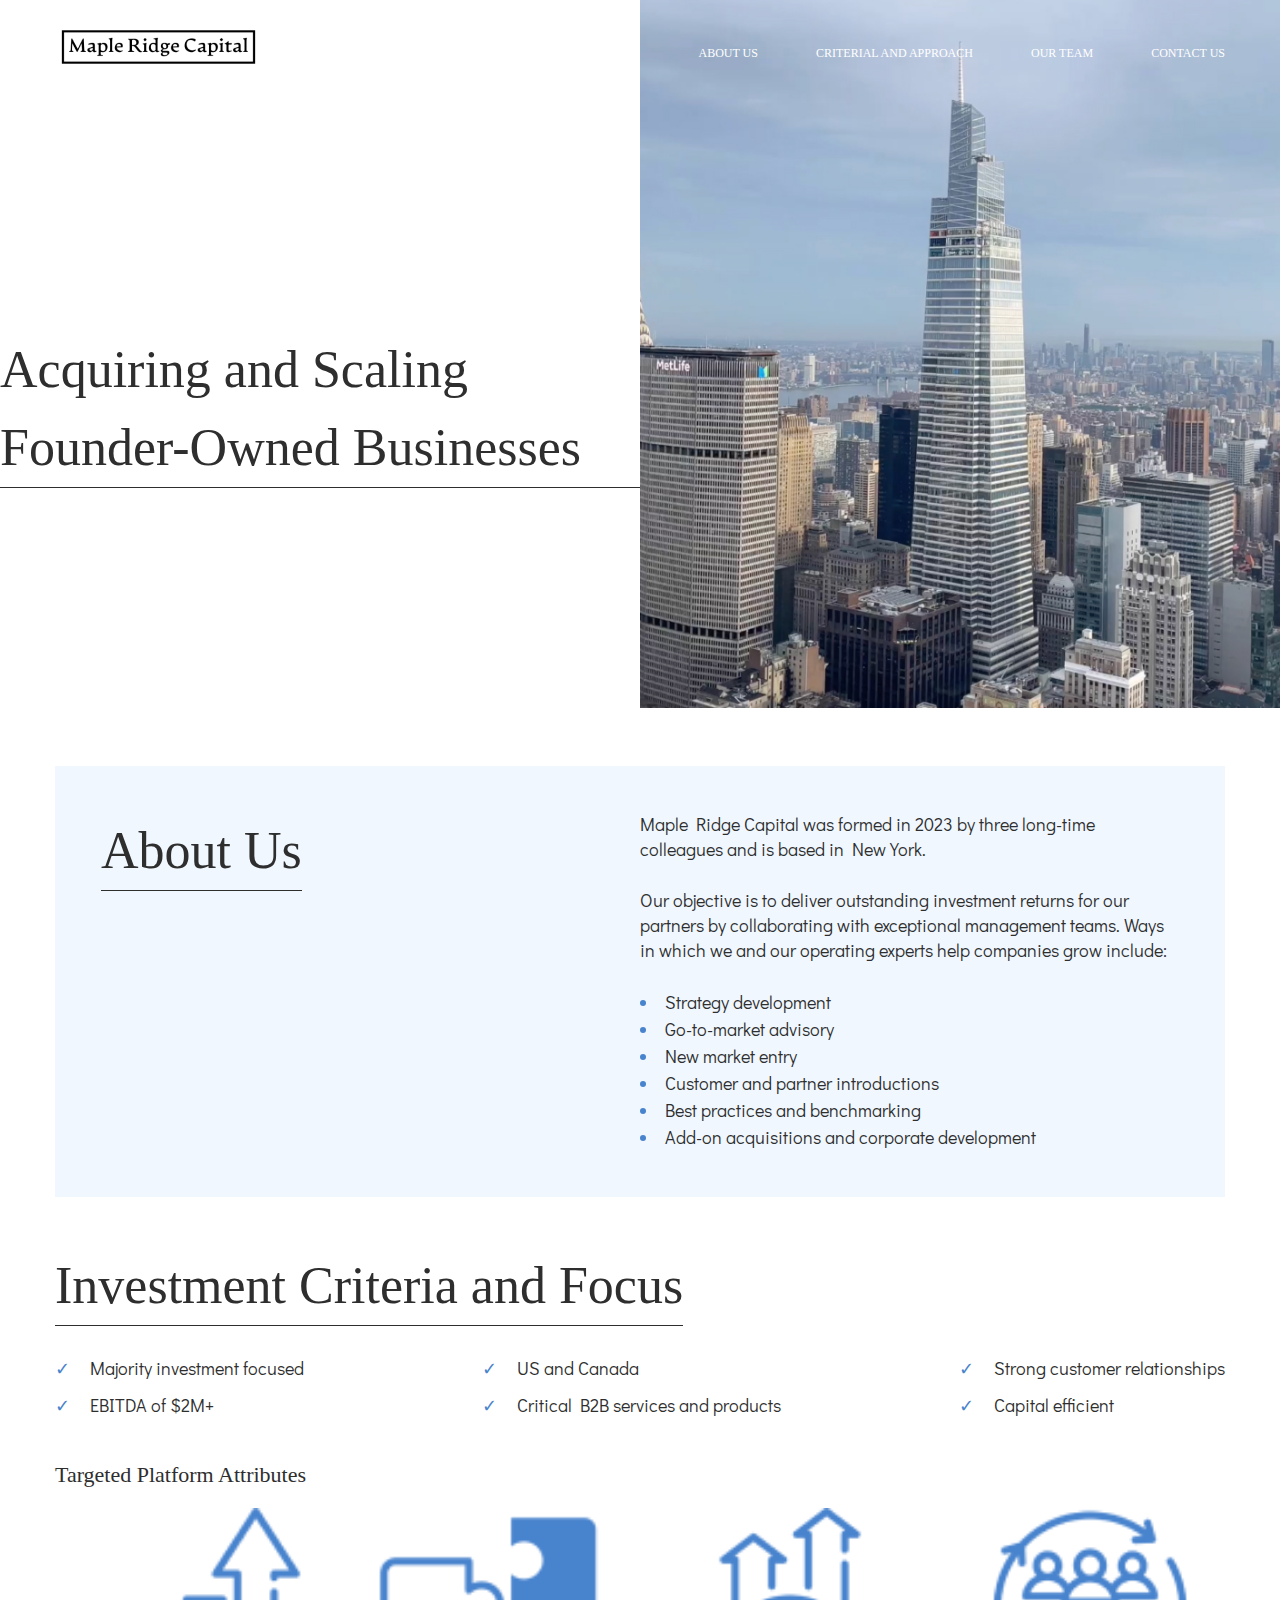
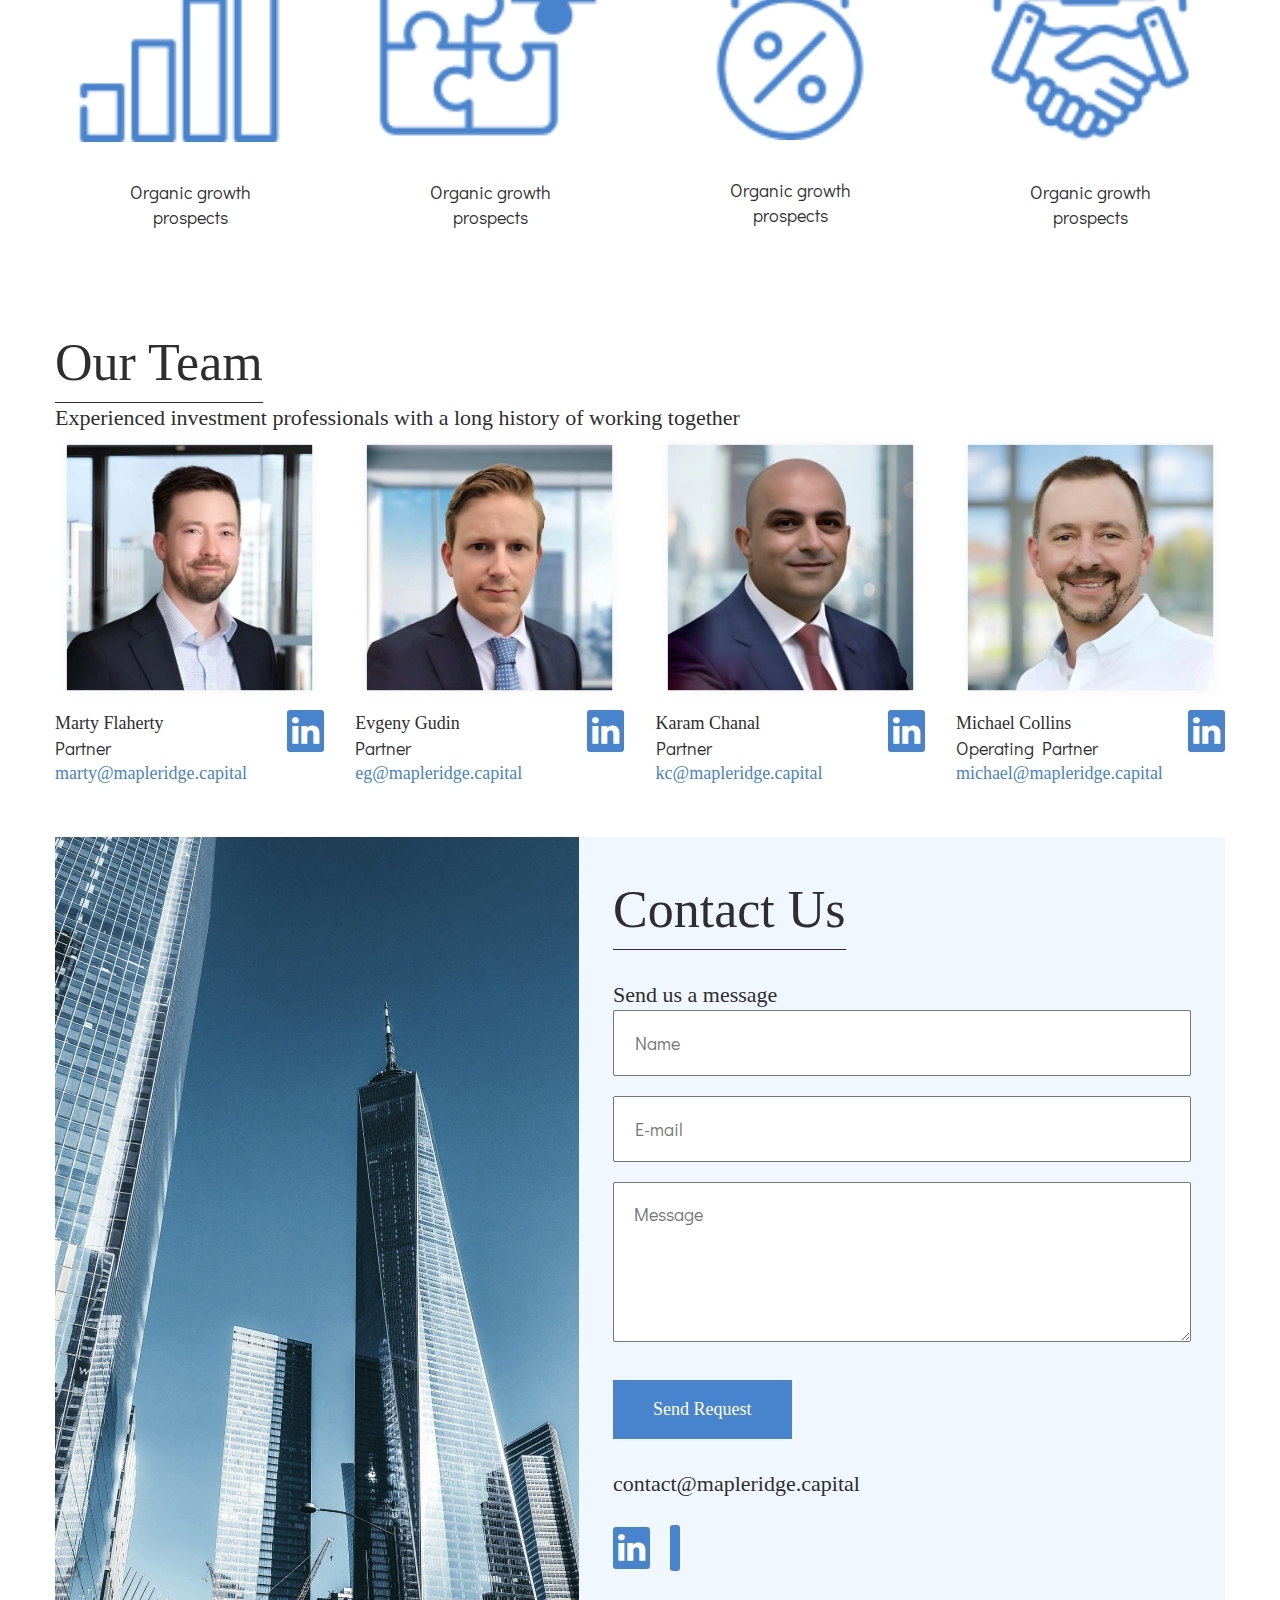
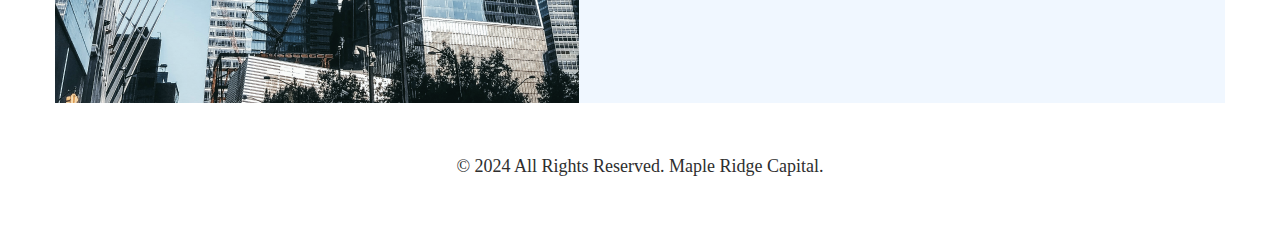
<file: index.html>
<!DOCTYPE html>
<html lang="en">
<head>
    <meta charset="UTF-8">
    <meta name="viewport" content="width=device-width, initial-scale=1.0">
    <title>Document</title>
    <link rel="stylesheet" href="./assets/stylesheet//index.css">
    <link rel="stylesheet" href="https://cdnjs.cloudflare.com/ajax/libs/font-awesome/6.5.1/css/all.min.css" integrity="sha512-DTOQO9RWCH3ppGqcWaEA1BIZOC6xxalwEsw9c2QQeAIftl+Vegovlnee1c9QX4TctnWMn13TZye+giMm8e2LwA==" crossorigin="anonymous" referrerpolicy="no-referrer" >
    <link rel="stylesheet" href="https://cdnjs.cloudflare.com/ajax/libs/font-awesome/4.7.0/css/font-awesome.min.css">
    <link href='https://fonts.googleapis.com/css?family=Didact Gothic' rel='stylesheet'>
    <link href="https://db.onlinewebfonts.com/c/409cec039523ba7581834e099981c3dc?family=Artifex+CF" rel="stylesheet">
</head>
<body>
    
    <header class="header" id="myHeader">
        <nav class="container flex align-center justify-s-b height">
            <a href="#home"><img src="./assets/media/logo 1.png" alt=""></a>
            <ul class="w-40 flex nav justify-s-b flex-wrap">
                <li><a class="btn" href="#about">ABOUT US</a></li>
                <li><a class="btn" href="#criteria">CRITERIAL AND APPROACH</a></li>
                <li><a class="btn" href="#team">OUR TEAM</a></li>
                <li><a class="btn" href="#contact">CONTACT US</a></li>
            </ul>
        </nav>
        <div class="topnav">
            <ul id="myLinks">
                <li><a class="btn" href="#about">ABOUT US</a></li>
                <li><a class="btn" href="#criteria">CRITERIAL AND APPROACH</a></li>
                <li><a class="btn" href="#team">OUR TEAM</a></li>
                <li><a class="btn" href="#contact">CONTACT US</a></li>
            </ul>
            <a id="menu-btn" href="javascript:void(0);" class="icon" onclick="myNewFunction()">
                <div class="line"></div>
                <div class="line"></div>
                <div class="line"></div>
            </a>
        </div>
    </header>
    <main>
        <section id="home" class="hero flex align-center justify-s-b m-flex-ewrap column-reverse">
            <div class="w-50 padding">
                <h1>Acquiring and Scaling Founder-Owned Businesses</h1>
            </div>
            <div class="margin-10 w-50 width-height "><img src="./assets/media/Фон видео.jpg" alt=""></div>
        </section>
        <section id="about" class="container bg-2">
            <div class="flex m-flex-ewrap">
                <div class="w-50">
                    <h2>About Us</h2>
                </div>
                <div class="w-50">
                    <p>Maple Ridge Capital was formed in 2023 by three long-time colleagues 
                        and is based in New York. 
                    </p>
                    <p>
                        Our objective is to deliver outstanding investment returns for our partners 
                        by collaborating with exceptional management teams. Ways in which we 
                        and our operating experts help companies grow include:
                    </p>
                    <ul class="decoration">
                        <li>Strategy development</li>
                        <li>Go-to-market advisory</li>
                        <li>New market entry</li>
                        <li>Customer and partner introductions</li>
                        <li>Best practices and benchmarking</li>
                        <li>Add-on acquisitions and corporate development</li>
                    </ul>
                </div>
            </div>
        </section>
        <section id="criteria" class="container padding-17"> 
            <div>
                <h2>Investment Criteria and Focus</h2>
                <div class="tick flex justify-s-b m-flex-ewrap">
                    <div>
                        <p>Majority investment focused</p>
                        <p>EBITDA of $2M+</p>
                    </div>
                    <div>
                        <p>US and Canada</p>
                        <p>Critical B2B services and products</p>
                    </div>
                    <div>
                        <p>Strong customer relationships</p>
                        <p>Capital efficient</p>
                    </div>
                </div>
                <div>
                    <h3>Targeted Platform Attributes</h3>
                    <div class="flex justify-s-b m-flex-ewrap">
                        <div class="growth">
                            <img class="" src="./assets/media/relationship 1.png" alt="growth">
                            <p>Organic growth<br> prospects</p>
                        </div>
                        <div  class="growth">
                            <img src="./assets/media/relationship 2.png" alt="growth">
                            <p>Organic growth<br> prospects</p>
                        </div>
                        <div  class="growth">
                            <img src="./assets/media/relationship 3.png" alt="growth">
                            <p>Organic growth<br> prospects</p>
                        </div>
                        <div class="growth">
                            <img src="./assets/media/relationship 4.png" alt="growth">
                            <p>Organic growth<br> prospects</p>
                        </div>
                    </div>
                </div>
            </div>
        </section>
        <section id="team" class="container padding-17">
            <h2 class="margin-bottom">Our Team</h2>
            <h3>Experienced investment professionals with a long history of working together</h3>
            <div class="flex justify-s-b flex-wrap">
                <div class="width-25">
                    <img src="./assets/media/team1.png" alt="team1">
                    <div class="flex justify-s-b">
                        <div class="partner">
                            <h4>Marty Flaherty</h4>
                            <p>Partner</p>
                            <a href="mailto:marty@mapleridge.capital">marty@mapleridge.capital</a>
                        </div>
                        <a target="_blank" href="https://www.linkedin.com/in/marty-flaherty/" class="icon"><i class="fa fa-linkedin"></i></a>
                    </div>
                </div>
                <div class="width-25">
                    <img src="./assets/media/team2.png" alt="team2">
                    <div class="flex justify-s-b">
                        <div class="partner">
                            <h4>Evgeny Gudin</h4>
                            <p>Partner</p>
                            <a href="mailto:eg@mapleridge.capital">eg@mapleridge.capital</a>
                        </div>
                        <a target="_blank" href="https://www.linkedin.com/in/egudin/" class="icon"><i class="fa fa-linkedin"></i></a>
                    </div>
                </div>
                <div class="width-25">
                    <img src="./assets/media/team3.png" alt="team3">
                    <div class="flex justify-s-b">
                        <div class="partner">
                            <h4>Karam Chanal</h4>
                            <p>Partner</p>
                            <a href="mailto:kc@mapleridge.capital">kc@mapleridge.capital</a>
                        </div>
                        <a target="_blank" href="https://www.linkedin.com/in/kchahal/" class="icon"><i class="fa fa-linkedin"></i></a>
                    </div>
                </div>
                <div class="width-25">
                    <img src="./assets/media/team4.png  " alt="team4">
                    <div class="flex justify-s-b">
                        <div class="partner">
                            <h4>Michael Collins</h4>
                            <p>Operating Partner</p>
                            <a href="mailto:michael@mapleridge.capital">michael@mapleridge.capital</a>
                        </div>
                        <a target="_blank" href="https://www.linkedin.com/in/mc4284/" class="icon"><i class="fa fa-linkedin"></i></a>
                    </div>
                </div>
                
            </div>
        </section>
        <section id="contact" class="container">
            <div class="flex flex-wrap column-reverse">
                <img class="w-524" src="./assets/media/Rectangle 29.png" alt="">
                <div class="margin-auto">
                    <h2>Contact Us</h2>
                    <h3>Send us a message</h3>
                    <form>
                        <input placeholder="Name" type="text" name="firstname"  required>
                        <br>
                        <input placeholder="E-mail" type="text" name="lastname"  required>
                        <br>
                        <textarea placeholder="Message" name="" id="" cols="30" rows="5"></textarea>
                        <br>
                        <a href="#"><button class="submit-btn">Send Request</button></a>
                    </form>
                    <p class="contact-p">contact@mapleridge.capital</p>
                    <nav>
                        <a href="https://www.linkedin.com/company/maple-ridge-capital/" class="icon"><i class="fa fa-linkedin"></i></a>
                        <a href="" class="icon"><i class="fa-brands fa-x-twitter"></i></a>
                    </nav>
                </div>
            </div>
            
        </section>
    </main>
    <footer>
        &copy; 2024 All Rights Reserved. Maple Ridge Capital. 
    </footer>
    <script src="./index.js"></script>
</body>
</html>
</file>
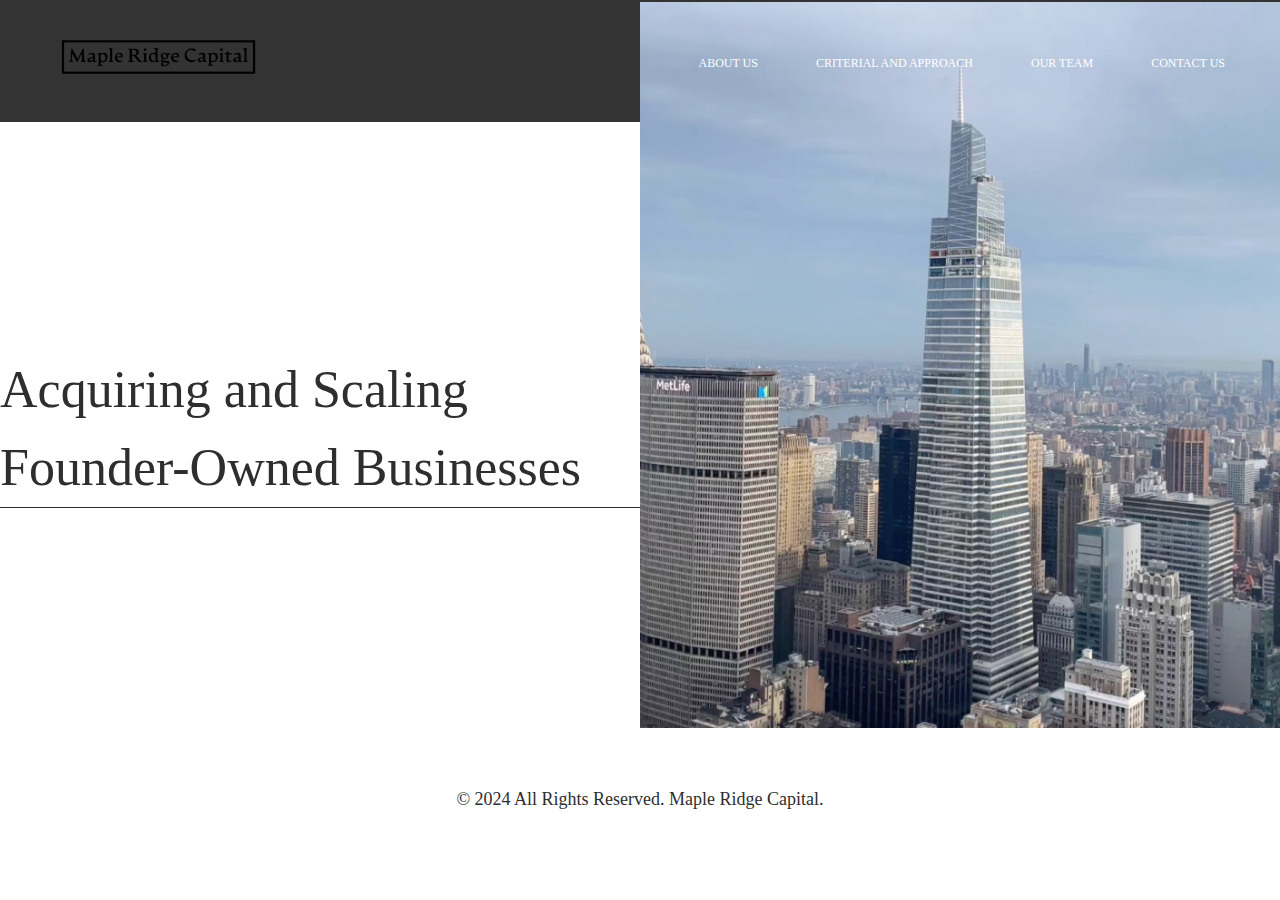
<file: abc.html>
<!DOCTYPE html>
<html lang="en">
<head>
    <meta charset="UTF-8">
    <meta name="viewport" content="width=device-width, initial-scale=1.0">
    <title>Document</title>
    <link rel="stylesheet" href="./assets/stylesheet//index.css">
    <link rel="stylesheet" href="https://cdnjs.cloudflare.com/ajax/libs/font-awesome/6.5.1/css/all.min.css" integrity="sha512-DTOQO9RWCH3ppGqcWaEA1BIZOC6xxalwEsw9c2QQeAIftl+Vegovlnee1c9QX4TctnWMn13TZye+giMm8e2LwA==" crossorigin="anonymous" referrerpolicy="no-referrer" >
    <link rel="stylesheet" href="https://cdnjs.cloudflare.com/ajax/libs/font-awesome/4.7.0/css/font-awesome.min.css">
    <link href='https://fonts.googleapis.com/css?family=Didact Gothic' rel='stylesheet'>
    <link href="https://db.onlinewebfonts.com/c/409cec039523ba7581834e099981c3dc?family=Artifex+CF" rel="stylesheet">
    <style>
        /* Resetting default margin and padding */
        * {
            margin: 0;
            padding: 0;
            box-sizing: border-box;
        }

        /* Header styles */
        header {
            background-color: #333;
            color: #fff;
            padding: 10px 20px;
        }

        /* Navigation styles */
        nav {
            display: flex;
            justify-content: space-between;
            align-items: center;
        }

        /* Logo styles */
        .logo {
            font-size: 24px;
            font-weight: bold;
        }

        /* Navigation menu styles */
        .menu {
            list-style-type: none;
        }

        .menu li {
            display: inline-block;
            margin-right: 20px;
        }

        /* Responsive styles */
        @media screen and (max-width: 768px) {
            .menu li {
                display: block;
                margin-bottom: 10px;
            }
        }
    </style>
</head>
<body>
    <header class="header" id="myHeader">
        <nav class="container flex align-center justify-s-b height">
            <a href="#home"><img src="./assets/media/logo 1.png" alt=""></a>
            <ul class="w-40 flex nav justify-s-b flex-wrap">
                <li><a class="btn" href="#about">ABOUT US</a></li>
                <li><a class="btn" href="#criteria">CRITERIAL AND APPROACH</a></li>
                <li><a class="btn" href="#team">OUR TEAM</a></li>
                <li><a class="btn" href="#contact">CONTACT US</a></li>
            </ul>
        </nav>
        <div class="topnav">
            <ul id="myLinks">
                <li><a class="btn" href="#about">ABOUT US</a></li>
                <li><a class="btn" href="#criteria">CRITERIAL AND APPROACH</a></li>
                <li><a class="btn" href="#team">OUR TEAM</a></li>
                <li><a class="btn" href="#contact">CONTACT US</a></li>
            </ul>
            <a id="menu-btn" href="javascript:void(0);" class="icon" onclick="myNewFunction()">
                <div class="line"></div>
                <div class="line"></div>
                <div class="line"></div>
            </a>
        </div>
    </header>
    <main>
        <section id="home" class="hero flex align-center justify-s-b m-flex-ewrap column-reverse">
            <div class="w-50 padding">
                <h1>Acquiring and Scaling Founder-Owned Businesses</h1>
            </div>
            <div class="margin-10 w-50 width-height "><img src="./assets/media/Фон видео.jpg" alt=""></div>
        </section>
        <!-- Other sections -->
    </main>
    <footer>
        &copy; 2024 All Rights Reserved. Maple Ridge Capital. 
    </footer>
    <script src="./index.js"></script>
</body>
</html>
</file>
<file: assets/stylesheet/index.css>
/* http://meyerweb.com/eric/tools/css/reset/ 
   v2.0 | 20110126
   License: none (public domain)
*/

html, body, div, span, applet, object, iframe,
h1, h2, h3, h4, h5, h6, p, blockquote, pre,
a, abbr, acronym, address, big, cite, code,
del, dfn, em, img, ins, kbd, q, s, samp,
small, strike, strong, sub, sup, tt, var,
b, u, i, center,
dl, dt, dd, ol, ul, li,
fieldset, form, label, legend,
table, caption, tbody, tfoot, thead, tr, th, td,
article, aside, canvas, details, embed, 
figure, figcaption, footer, header, hgroup, 
menu, nav, output, ruby, section, summary,
time, mark, audio, video {
	margin: 0;
	padding: 0;
	border: 0;
	font-size: 100%;
	font: inherit;
	vertical-align: baseline;
}
/* HTML5 display-role reset for older browsers */
article, aside, details, figcaption, figure, 
footer, header, hgroup, menu, nav, section {
	display: block;
}
body {
	line-height: 1;
}
ol, ul {
	list-style: none;
}
blockquote, q {
	quotes: none;
}
blockquote:before, blockquote:after,
q:before, q:after {
	content: '';
	content: none;
}
table {
	border-collapse: collapse;
	border-spacing: 0;
}

/* custom style */

html{
    scroll-behavior: smooth ;
}
section#about,section#team,section#criteria {
    margin: 50px auto;
}

/* universal */
img{
    width: 100%;
}

h1{
    color: #2E2E2E;
    font-size: 52px;
    line-height: 78px;
    border-bottom-style: solid;
    border-bottom-width: 1px;
    width:fit-content;
}
h2{
    font-size: 52px;
    line-height: 78px;
    border-bottom-style: solid;
    border-bottom-width: 1px;
    width:fit-content;
}

h3{
    font-size: 22px;
    font-family: 'Artifex CF';
    line-height: 29.77px;
}
p{
    font-size: 18px;
    line-height: 25px;
    font-family: 'Didact Gothic';
    margin-bottom: 26px;
}
li::marker {
    color: #4883CD;
    
}


*,
*::before,
*::after{
    box-sizing: border-box;
}
body{
    font-size: 18px;
    line-height: 1.5;
    font-family: "Artifex CF";
    color: #2e2e2e;
}
.container{
    max-width: 1170px;
    margin: 0 auto;
}
.flex{
    display: flex;
}

.justify-s-b{
    justify-content: space-between;
}
.align-center{
    align-items: center;
}

a{
    text-decoration: none;
}
nav>ul>li>a{
    color: #fff;
    font-size: 12px;
    line-height: 12px;
}
nav>ul>li>a:hover{
    padding: 7px 0;
    border-top: 1.5px solid #fff;
    border-bottom: 1.5px solid #fff;
}

.height{
    min-height: 102px;
}
/* first section */
.margin-10{
    margin-top: -120px;
}
.w-50{
    width: 50%;
}
.width-25{
    flex-basis: 23%;
}
.w-40{
    flex-basis: 45%;
}

.margin-left{
    width: 564px;
    margin-left: auto;
}
.nav{
    z-index: 1;
}

/* section 2 */
.decoration>li{
    list-style:disc;
    list-style-position: inside;
}
.bg-2{
    background-color: #F0F7FF;
    padding: 46px;
}

.decoration>li{
    font-family: 'Didact Gothic';
}
/* section-3 */
.tick{
    margin: 30px auto;
}
.tick>div>p::before{
    content: '\2713';
    color: #4883CD;
    margin-right: 20px;
}

.growth{
    width: 270px;
    min-height: 248px;
    text-align: center;
    padding: 18px;
}
.growth>img{
    margin-bottom: 30px;
}
/* .margin-bottom{
    margin-bottom: 30px;
} */

/* section-4 */
.partner>p{
    margin-bottom: 0px;
}
.linkedin{
    width: 34px;
}
.width-25>img {
    width: 100%;
}
.partner>p{ 
    line-height: 23.6px;
}
.partner>a{
    color:#4883CD;
}
.icon>.fa,.fa-x-twitter {
    color:#FFFFFF;
    font-size: 32px !important;
    background: #4883CD;
    border-radius: 3px;
    padding: 5px;
}
.icon>.fa-x-twitter {
    margin-left: 20px;
}
/* contact */
.w-524{
    /* max-width: 524px;
    max-height: 866px; */
    flex-basis:  524px;
}
.margin-auto{
    width: 100%;
    background: #F0F7FF;
    padding: 34px;
}

form>input{
    font-size: 18px;
    width: 100%;
    padding: 19px 20px;
    margin-bottom: 20px;
    font-family: 'Didact Gothic';
}
form>textarea{
    font-size: 18px;
    width: 100%;
    padding: 19px 20px;
    font-family: 'Didact Gothic';
}
.submit-btn{
    font-size: 18px;
    padding: 19px 40px;
    background: #4883CD;
    border: none;
    color: #fff;
    margin: 30px 0;
    font-family: "Artifex CF";
}
.submit-btn:hover{
    background: #346FB9;
}
.contact-p{
    font-size: 22px;
    line-height: 29.15px;
    font-family: 'Artifex CF';
}
#contact>div>div>h2{
    margin-bottom: 30px;
}
footer{
    text-align: center;
    margin: 50px auto;
    font-family:"Open Sans";
}

.sticky {
    position: fixed;
    top: 0;
    width: 100%;
    background-color: #fff;
    color: black;
    transition: 1.5s;
    scroll-behavior: smooth;
}
.sticky>nav>ul>li>a{
    color: black;
    border-color: black;
}
.topnav{
    display: none;
}
#contact{
    margin-bottom: 0px;
}

/* media query */
@media only screen 
  and (min-device-width: 768px) 
  and (max-device-width: 1024px) 
  and (-webkit-min-device-pixel-ratio: 1) {
    .flex-wrap{
        flex-wrap: wrap;
    }
    .w-524{
        flex-basis: 100%;
    }
}

@media only screen and (max-device-width: 480px){
    h1{
        margin: 40px auto;
    }
    .margin-left{
        width: 100%;
        padding: 0 17px;
    }
    .w-50{
        width: 100%;
    }
    #about,#home,#team,#criteria,#contact{
        height: 100%;
    }
    #about{
        margin-top: 0px
    }
    body{
        font-size: 16px;
    }
    h1,h2{
        font-size: 26px;
        line-height: 35.18px;
    }
    p{
        font-size: 16px;
    }
    h3{
        font-size: 18px;
        font-weight: 24.35px;
    }
    .padding{
        padding: 0 20px;
    }
    .flex-wrap{
        flex-wrap: wrap;
    }
    .m-flex-ewrap{
        flex-wrap: wrap;
    }   
    .w-50,.width-25,.w-524{
        flex-basis: 100%;
    }
    .width-25>img {
        width: 35%;
    }
    .width-25{
        display: flex;
    }
    .width-25>div{
        flex-direction: column;
        justify-content: space-evenly;
    }
    img{
        width: 100%;
    }
    .header>nav>ul{
        display: none;
    }
    .header>nav>a,.header>nav>ul{
        z-index: 1;
    }
    .header>nav>ul::after{
        display: block;
        border: 1px solid #eee;
    }
    .growth{
        margin: 0 auto;
    }
    .column-reverse{
        flex-direction: column-reverse;
    }
    .topnav{
        display: block;
    }
    .padding-17{
        padding: 0 17px;
    }
    .width-25{
        margin-bottom: 20px;
    }
    .w-524{
        max-height: 320px;
    }
} 

.line{
    width: 35px;
    height: 2px;
    background-color: black;
    margin: 6px 0;
}


w-50
.topnav {
    overflow: hidden;
    background-color: #fff;
}

/* Hide the links inside the navigation menu (except for logo/home) */
.topnav #myLinks {
    display: none;
}

/* Style navigation menu links */
.topnav a {
    text-align: center;
    color: #000;
    padding: 14px 16px;
    text-decoration: none;
    font-size: 17px;
    display: block;
}
.topnav li:hover {
    border-top: 1px solid #000;
    border-bottom: 1px solid #000;
}
/* Style the hamburger menu */
.topnav a.icon {
    display: block;
    position: absolute;
    right: 0;
    top: 20px;
    border: none;
}
.tick>div>p{
    margin-bottom: 12px;
}
</file>
